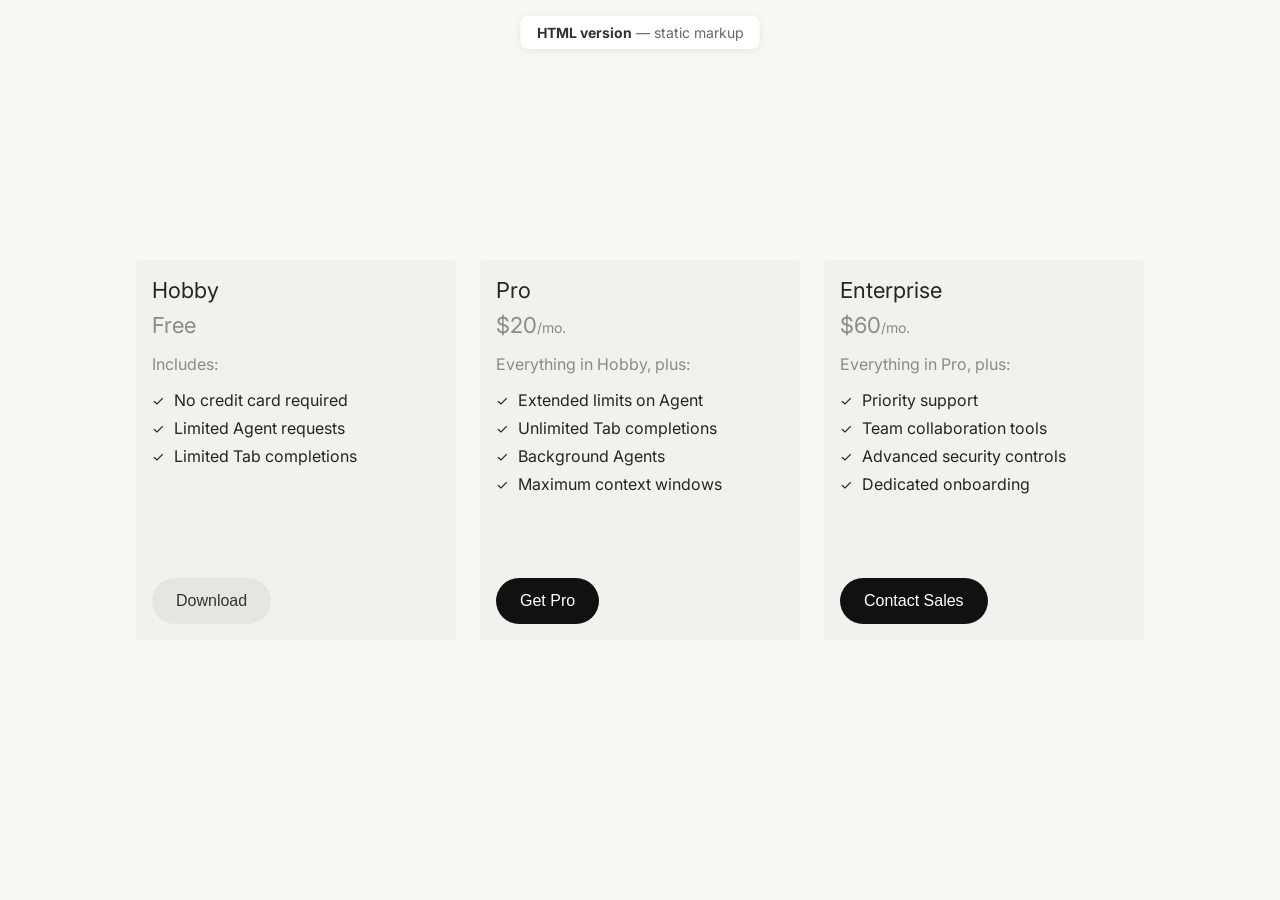
<file: index.html>
<!DOCTYPE html>
<html lang="en">
<head>
    <!-- Document metadata and shared resources -->
    <meta charset="UTF-8">
    <meta name="viewport" content="width=device-width, initial-scale=1.0">
    <title>Pricing Plans — HTML version</title>

    <!-- Font loading for visual consistency -->
    <link rel="preconnect" href="https://fonts.googleapis.com">
    <link rel="preconnect" href="https://fonts.gstatic.com" crossorigin>
    <link href="https://fonts.googleapis.com/css2?family=Inter:wght@400;500;600;700&display=swap" rel="stylesheet">

    <!-- Main stylesheet for page and component styles -->
    <link rel="stylesheet" href="styles.css">
</head>
<body>
    <!-- Lightweight label to show this is the static HTML preview -->
    <p class="page-label"><strong>HTML version</strong> — static markup</p>

    <!-- Pricing cards wrapper: keeps plans aligned in one row -->
    <div class="cards-container">
        <!-- Hobby plan card -->
        <div class="card">
            <div class="card-top">
                <!-- Plan name and pricing -->
                <h3 class="card-title">Hobby</h3>
                <p class="card-price">
                    <span class="card-price-amount">Free</span>
                </p>

                <!-- Plan features list -->
                <div class="card-content">
                    <p class="includes-text">Includes:</p>
                    <ul class="features-list">
                        <li>
                            <span class="checkmark">✓</span>
                            No credit card required
                        </li>
                        <li>
                            <span class="checkmark">✓</span>
                            Limited Agent requests
                        </li>
                        <li>
                            <span class="checkmark">✓</span>
                            Limited Tab completions
                        </li>
                    </ul>
                </div>
            </div>
            <!-- Plan call-to-action -->
            <button class="download-button secondary">Download</button>
        </div>

        <!-- Pro plan card -->
        <div class="card">
            <div class="card-top">
                <!-- Plan name and pricing -->
                <h3 class="card-title">Pro</h3>
                <p class="card-price">
                    <span class="card-price-amount">$20</span>
                    <span class="card-price-period">/mo.</span>
                </p>

                <!-- Plan features list -->
                <div class="card-content">
                    <p class="includes-text">Everything in Hobby, plus:</p>
                    <ul class="features-list">
                        <li>
                            <span class="checkmark">✓</span>
                            Extended limits on Agent
                        </li>
                        <li>
                            <span class="checkmark">✓</span>
                            Unlimited Tab completions
                        </li>
                        <li>
                            <span class="checkmark">✓</span>
                            Background Agents
                        </li>
                        <li>
                            <span class="checkmark">✓</span>
                            Maximum context windows
                        </li>
                    </ul>
                </div>
            </div>
            <!-- Plan call-to-action -->
            <button class="download-button primary">Get Pro</button>
        </div>

        <!-- Enterprise plan card -->
        <div class="card">
            <div class="card-top">
                <!-- Plan name and pricing -->
                <h3 class="card-title">Enterprise</h3>
                <p class="card-price">
                    <span class="card-price-amount">$60</span>
                    <span class="card-price-period">/mo.</span>
                </p>

                <!-- Plan features list -->
                <div class="card-content">
                    <p class="includes-text">Everything in Pro, plus:</p>
                    <ul class="features-list">
                        <li>
                            <span class="checkmark">✓</span>
                            Priority support
                        </li>
                        <li>
                            <span class="checkmark">✓</span>
                            Team collaboration tools
                        </li>
                        <li>
                            <span class="checkmark">✓</span>
                            Advanced security controls
                        </li>
                        <li>
                            <span class="checkmark">✓</span>
                            Dedicated onboarding
                        </li>
                    </ul>
                </div>
            </div>
            <!-- Plan call-to-action -->
            <button class="download-button primary">Contact Sales</button>
        </div>
    </div>
</body>
</html>
</file>
<file: styles.css>
/* Base reset for predictable spacing and sizing */
* {
    margin: 0;
    padding: 0;
    box-sizing: border-box;
}

/* Page-level layout: center content on a soft background */
body {
    font-family: 'Inter', -apple-system, BlinkMacSystemFont, 'Segoe UI', Roboto, sans-serif;
    background-color: #f7f7f4;
    display: flex;
    justify-content: center;
    align-items: center;
    min-height: 100vh;
    padding: 20px;
}

/* Cards row layout */
.cards-container {
    display: flex;
    flex-direction: row;
    gap: 24px;
    flex-wrap: nowrap;
    justify-content: center;
    align-items: flex-start;
}

/* Individual pricing card container */
.card {
    display: flex;
    flex-direction: column;
    min-height: 380px;
    background-color: #f2f1ed;
    border-radius: 4px;
    padding: 16px;
    width: 320px;
    flex-shrink: 0;
}

/* Upper card content grouping */
.card-top {
    display: flex;
    flex-direction: column;
}

/* Plan title text style */
.card-title {
    font-size: 22px;
    line-height: 28px;
    font-weight: 400;
    color: #26251e;
    margin-bottom: 8px;
}

/* Price row alignment and muted color */
.card-price {
    font-size: 20px;
    color: rgba(38, 37, 30, 0.5);
    display: inline-flex;
    align-items: baseline;
}

/* Main price amount */
.card-price-amount {
    font-size: 22px;
    font-weight: 400;
    color: rgba(38, 37, 30, 0.5);
}

/* Price unit and period */
.card-price-period {
    font-size: 14px;
    color: rgba(38, 37, 30, 0.5);
}

/* Features content spacing */
.card-content {
    margin-bottom: 32px;
}

/* Intro text above features list */
.includes-text {
    font-size: 16px;
    color: rgba(38, 37, 30, 0.5);
    margin: 16px 0px;
}

/* Unstyled list container for custom bullets */
.features-list {
    list-style: none;
    padding: 0;
}

/* Feature list item layout */
.features-list li {
    display: flex;
    align-items: center;
    margin-bottom: 8px;
    font-size: 16px;
    color: #26251e;
}

/* Checkmark icon styling */
.checkmark {
    color: #26251e;
    font-size: 14px;
    margin-right: 10px;
    font-weight: 400;
}

/* Shared button shape and interaction styles */
.download-button {
    margin-top: auto;
    width: fit-content;
    background-color: #e6e5e0;
    border: none;
    border-radius: 999px;
    padding: 14px 24px;
    font-size: 16px;
    font-weight: 500;
    color: #333;
    cursor: pointer;
    transition: background-color 0.2s ease;
}

/* Secondary button hover state */
.download-button:hover {
    background-color: #D8D6CE;
}

/* Secondary button active state */
.download-button:active {
    background-color: #D8D6CE;
}

/* Primary button default state */
.download-button.primary {
    background-color: #111;
    color: #fff;
}

/* Primary button hover state */
.download-button.primary:hover {
    background-color: #333;
}

/* Primary button active state */
.download-button.primary:active {
    background-color: #333;
}

.download-button.tertiary {
    background-color: transparent;
    color: #333;
    border: 1px solid #333;
}

.download-button.tertiary:hover {
    background-color: #D8D6CE;
    color: #333;
}

.download-button.tertiary:active {
    background-color: #333;
    color: #fff;
}

/* Fixed label showing page context */
.page-label {
    position: fixed;
    top: 16px;
    left: 50%;
    transform: translateX(-50%);
    font-size: 14px;
    color: #666;
    background: #fff;
    padding: 8px 16px;
    border-radius: 8px;
    box-shadow: 0 2px 8px rgba(0,0,0,0.08);
}

/* Emphasis style inside the page label */
.page-label strong {
    color: #333;
}
</file>
